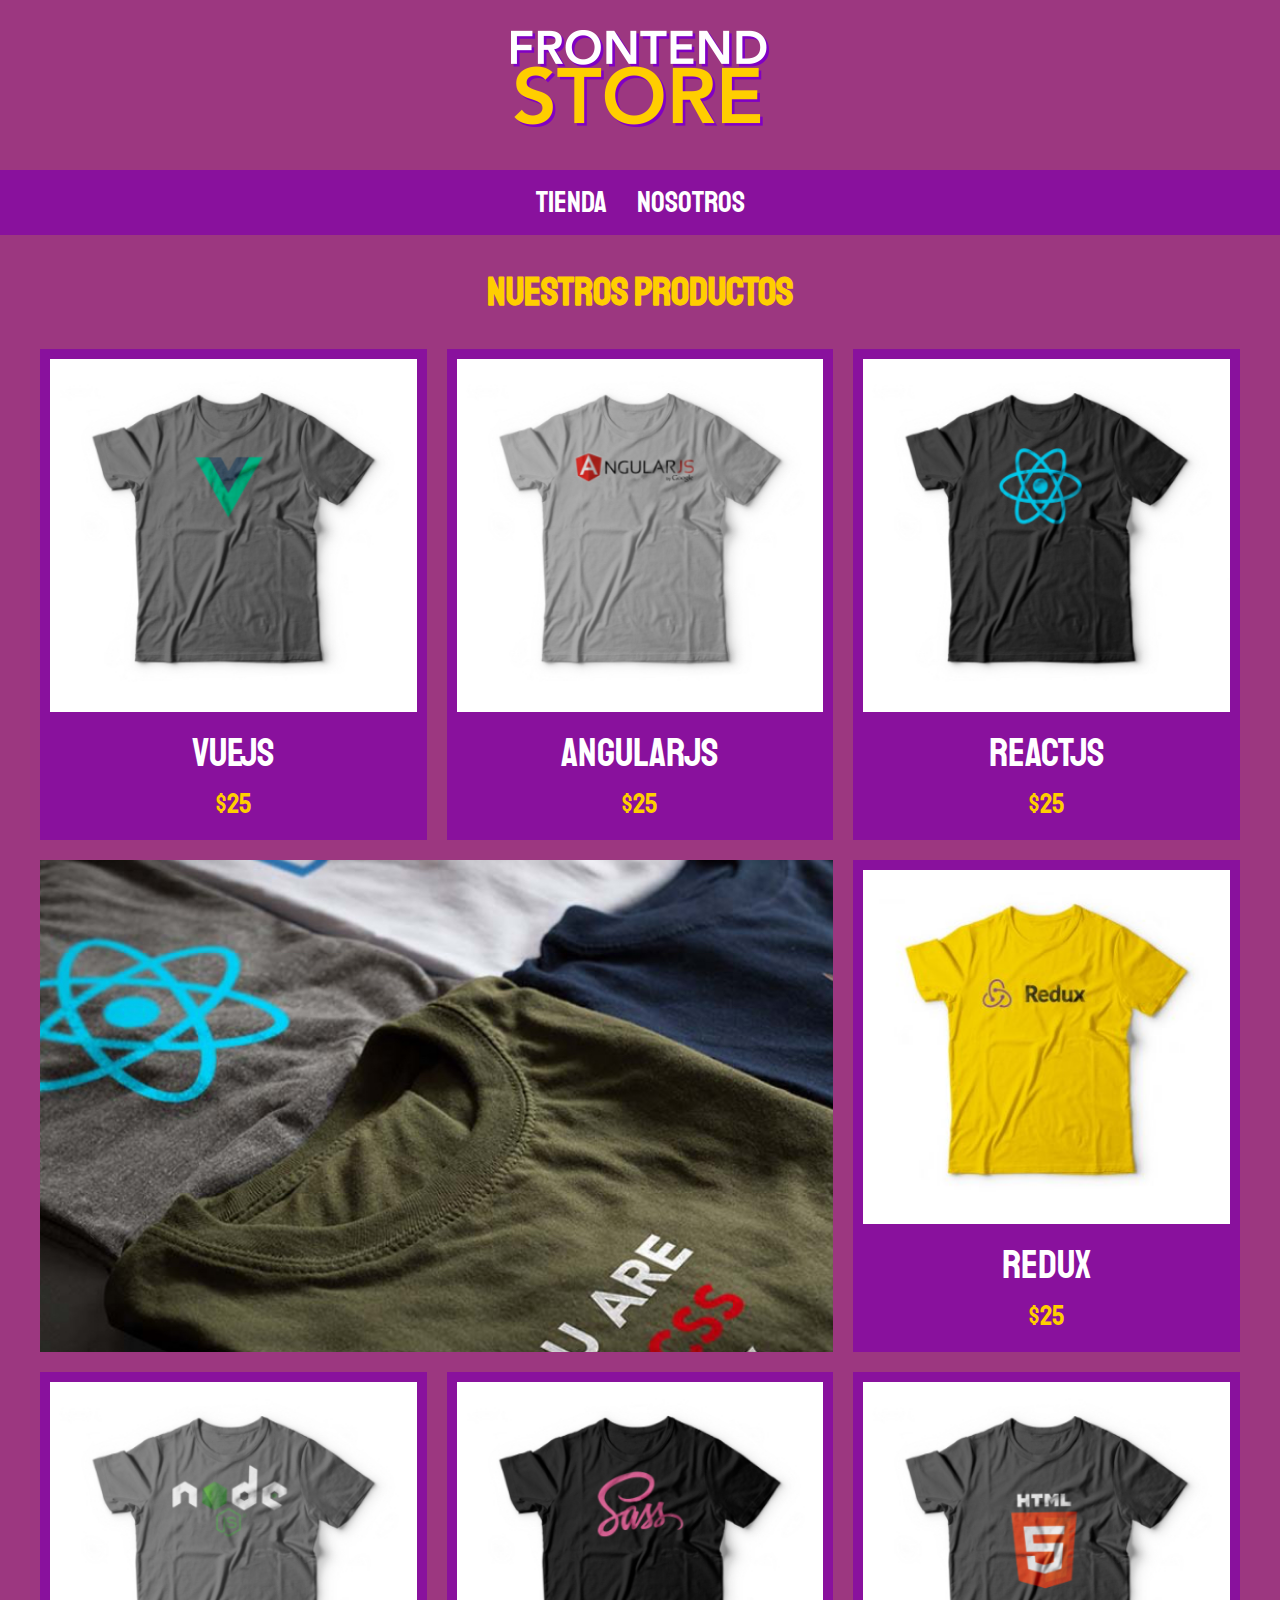
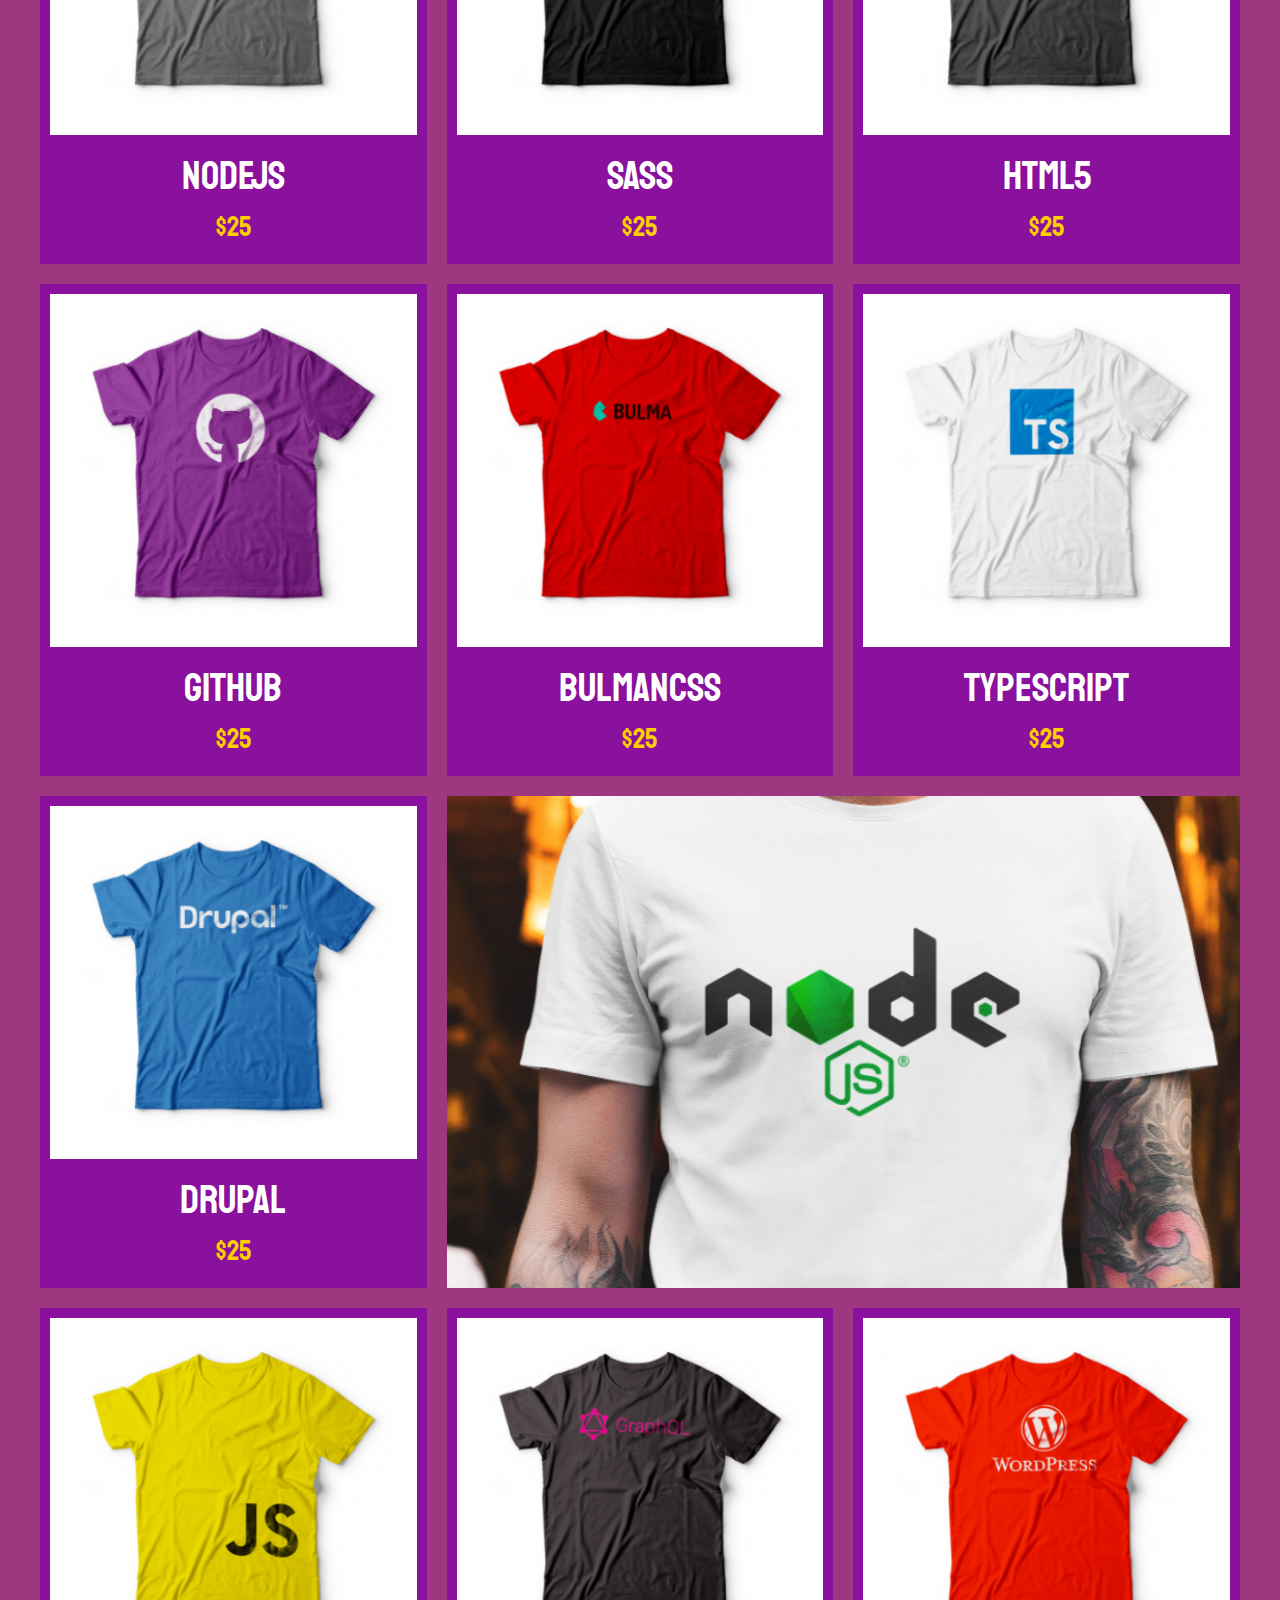
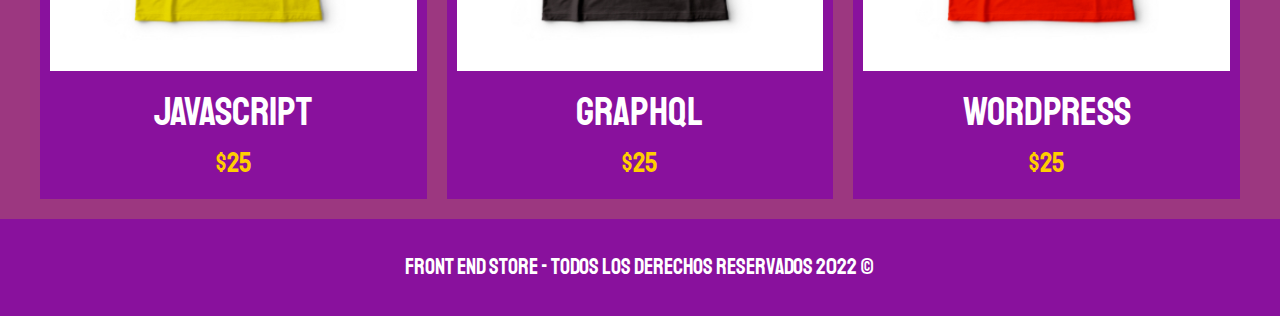
<file: index.html>
<!DOCTYPE html>
<html lang="en">

<head>
    <meta charset="UTF-8">
    <meta http-equiv="X-UA-Compatible" content="IE=edge">
    <meta name="viewport" content="width=device-width, initial-scale=1.0">
    <title>FrontEnd Store</title>
    <link rel="stylesheet" class="navegacion__enlace" href="css/normalize.css">
    <link class="navegacion__enlace" href="https://fonts.googleapis.com/css2?family=Staatliches&display=swap"
        rel="stylesheet">
    <link rel="stylesheet" class="navegacion__enlace" href="css/style.css">
</head>

<body>
    <header class="header">
        <a class="navegacion__enlace" href="index.html"><img class="header__logo" src="img/logo.png" alt="Logotipo"></a>
    </header>
    <nav class="navegacion">
        <a class="navegacion__enlace " href="tienda.html">Tienda</a>
        <a class="navegacion__enlace " href="nosotros.html">Nosotros</a>

    </nav>

    <main class="contenedor">
        <h1>NUESTROS PRODUCTOS</h1>
        <div class="grid">

            <div class="producto">
                <a href="producto.html"><img class="producto__imagen" src="img/1.jpg" alt="Imagen camiseta"></a>
                <div class="producto__informacion">
                    <p class="producto__nombre">VueJs</p>
                    <p class="producto__precio">$25</p>
                </div>
            </div>
            <div class="producto">
                <a href="producto.html"><img class="producto__imagen" src="img/2.jpg" alt="Imagen camiseta"></a>
                <div class="producto__informacion">
                    <p class="producto__nombre">AngularJs</p>
                    <p class="producto__precio">$25</p>
                </div>
            </div>
            <div class="producto">
                <a href="producto.html"><img class="producto__imagen" src="img/3.jpg" alt="Imagen camiseta"></a>
                <div class="producto__informacion">
                    <p class="producto__nombre">ReactJs</p>
                    <p class="producto__precio">$25</p>
                </div>
            </div>
            <div class="producto">
                <a href="producto.html"><img class="producto__imagen" src="img/4.jpg" alt="Imagen camiseta"></a>
                <div class="producto__informacion">
                    <p class="producto__nombre">Redux</p>
                    <p class="producto__precio">$25</p>
                </div>
            </div>
            <div class="producto">
                <a href="producto.html"><img class="producto__imagen" src="img/5.jpg" alt="Imagen camiseta"></a>
                <div class="producto__informacion">
                    <p class="producto__nombre">NodeJs</p>
                    <p class="producto__precio">$25</p>
                </div>
            </div>
            <div class="producto">
                <a href="producto.html"><img class="producto__imagen" src="img/6.jpg" alt="Imagen camiseta"></a>
                <div class="producto__informacion">
                    <p class="producto__nombre">SASS</p>
                    <p class="producto__precio">$25</p>
                </div>
            </div>
            <div class="producto">
                <a href="producto.html"><img class="producto__imagen" src="img/7.jpg" alt="Imagen camiseta"></a>
                <div class="producto__informacion">
                    <p class="producto__nombre">HTML5</p>
                    <p class="producto__precio">$25</p>
                </div>
            </div>
            <div class="producto">
                <a href="producto.html"><img class="producto__imagen" src="img/8.jpg" alt="Imagen camiseta"></a>
                <div class="producto__informacion">
                    <p class="producto__nombre">GitHub</p>
                    <p class="producto__precio">$25</p>
                </div>
            </div>
            <div class="producto">
                <a href="producto.html"><img class="producto__imagen" src="img/9.jpg" alt="Imagen camiseta"></a>
                <div class="producto__informacion">
                    <p class="producto__nombre">BulmanCSS</p>
                    <p class="producto__precio">$25</p>
                </div>
            </div>
            <div class="producto">
                <a href="producto.html"><img class="producto__imagen" src="img/10.jpg" alt="Imagen camiseta"></a>
                <div class="producto__informacion">
                    <p class="producto__nombre">TypeScript</p>
                    <p class="producto__precio">$25</p>
                </div>
            </div>
            <div class="producto">
                <a href="producto.html"><img class="producto__imagen" src="img/11.jpg" alt="Imagen camiseta"></a>
                <div class="producto__informacion">
                    <p class="producto__nombre">Drupal</p>
                    <p class="producto__precio">$25</p>
                </div>
            </div>
            <div class="producto">
                <a href="producto.html"><img class="producto__imagen" src="img/12.jpg" alt="Imagen camiseta"></a>
                <div class="producto__informacion">
                    <p class="producto__nombre">JavaScript</p>
                    <p class="producto__precio">$25</p>
                </div>
            </div>
            <div class="producto">
                <a href="producto.html"><img class="producto__imagen" src="img/13.jpg" alt="Imagen camiseta"></a>
                <div class="producto__informacion">
                    <p class="producto__nombre">GraphQl</p>
                    <p class="producto__precio">$25</p>
                </div>
            </div>
            <div class="producto">
                <a href="producto.html"><img class="producto__imagen" src="img/14.jpg" alt="Imagen camiseta"></a>
                <div class="producto__informacion">
                    <p class="producto__nombre">WordPress</p>
                    <p class="producto__precio">$25</p>
                </div>
            </div>
            <div class="grafico grafico--camisetas"></div>
            <div class="grafico grafico--node"></div>
        </div>
    </main>
   
    <footer class="footer">
        <p class="footer__texto">Front End Store - Todos los derechos Reservados 2022 &copy;</p>
    </footer>
</body>

</html>
</file>
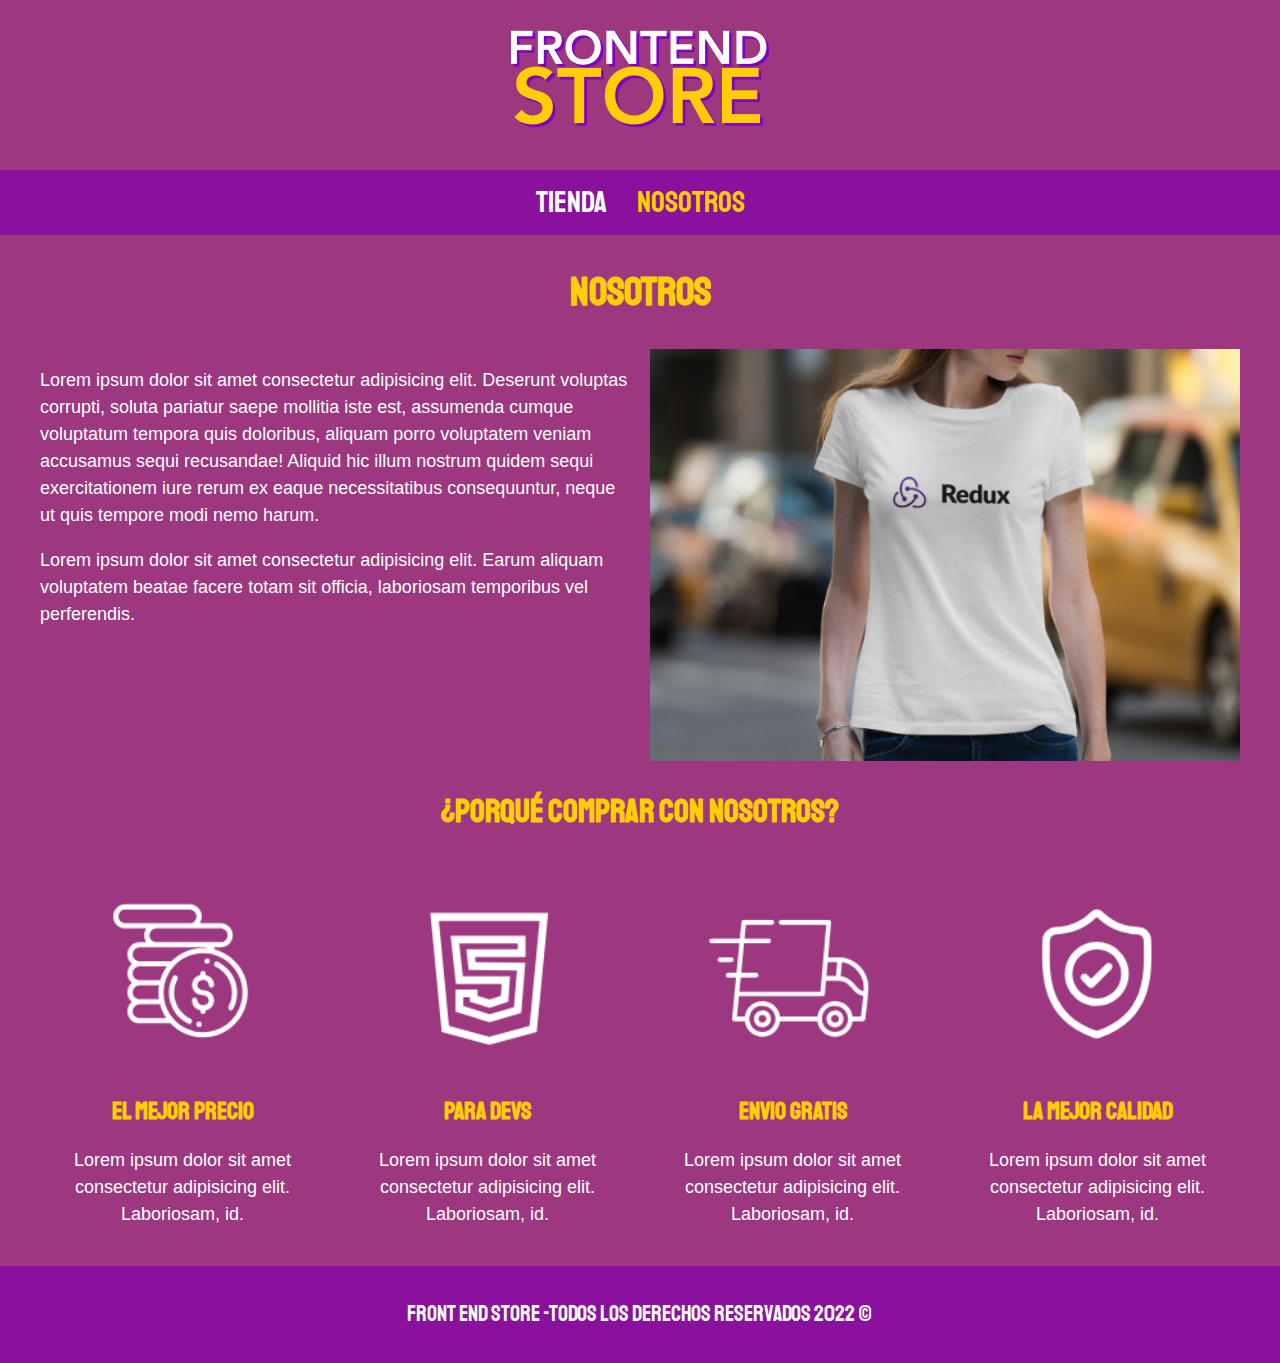
<file: nosotros.html>
<!DOCTYPE html>
<html lang="en">

<head>
    <meta charset="UTF-8">
    <meta http-equiv="X-UA-Compatible" content="IE=edge">
    <meta name="viewport" content="width=device-width, initial-scale=1.0">
    <title>Sobre nosotros</title>
    <link rel="stylesheet" class="navegacion__enlace" href="css/normalize.css">
    <link class="navegacion__enlace" href="https://fonts.googleapis.com/css2?family=Staatliches&display=swap"
        rel="stylesheet">
    <link rel="stylesheet" class="navegacion__enlace" href="css/style.css">
</head>

<body>
    <header class="header">
        <a class="navegacion__enlace" href="index.html"><img class="header__logo" src="img/logo.png" alt="Logotipo"></a>
    </header>
    <nav class="navegacion">
        <a class="navegacion__enlace " href="tienda.html">Tienda</a>
        <a class="navegacion__enlace navegacion__enlace--activo" href="nosotros.html">Nosotros</a>

    </nav>

    <main class="contenedor">
        <h1>NOSOTROS</h1>
        <div class="nosotros">
            <div class="nosotros__contenido">

                <p>Lorem ipsum dolor sit amet consectetur adipisicing elit. Deserunt voluptas corrupti, soluta pariatur
                    saepe mollitia iste est, assumenda cumque voluptatum tempora quis doloribus, aliquam porro
                    voluptatem veniam accusamus sequi recusandae! Aliquid hic illum nostrum quidem sequi exercitationem
                    iure rerum ex eaque necessitatibus consequuntur, neque ut quis tempore modi nemo harum.</p>
                <p>Lorem ipsum dolor sit amet consectetur adipisicing elit. Earum aliquam voluptatem beatae facere totam
                    sit officia, laboriosam temporibus vel perferendis.</p>
            </div>
            <img src="img/nosotros.jpg" alt="Imagen nosotros" class="nosotros__imagen">
        </div>
    </main>
    <section class="contenedor comprar">
        <h2 class="comprar__titulo">¿Porqué Comprar con Nosotros?</h2>

        <div class="bloques">
            <div class="bloque">
                <img class="bloque__imagen" src="img/icono_1.png" alt="Porqué comprar">
                <h3 class="bloque__titulo">El Mejor Precio</h3>
                <p>Lorem ipsum dolor sit amet consectetur adipisicing elit. Laboriosam, id.</p>
            </div><!--Fin bloque-->
            <div class="bloque">
              <img class="bloque__imagen" src="img/icono_2.png" alt="Porqué comprar">
                <h3 class="bloque__titulo">Para Devs</h3>
                <p>Lorem ipsum dolor sit amet consectetur adipisicing elit. Laboriosam, id.</p>
            </div><!--Fin bloque-->
            <div class="bloque">
              <img class="bloque__imagen" src="img/icono_3.png" alt="Porqué comprar">
                <h3 class="bloque__titulo">Envio Gratis</h3>
                <p>Lorem ipsum dolor sit amet consectetur adipisicing elit. Laboriosam, id.</p>
            </div><!--Fin bloque-->
            <div class="bloque">
               <img class="bloque__imagen" src="img/icono_4.png" alt="Porqué comprar">
                <h3 class="bloque__titulo">La Mejor Calidad</h3>
                <p>Lorem ipsum dolor sit amet consectetur adipisicing elit. Laboriosam, id.</p>
            </div><!--Fin bloque-->
        </div><!--Fin bloques-->
    </section>
    <footer class="footer">
        <p class="footer__texto">Front End Store -Todos los derechos Reservados 2022 &copy;</p>
    </footer>
</body>

</html>
</file>
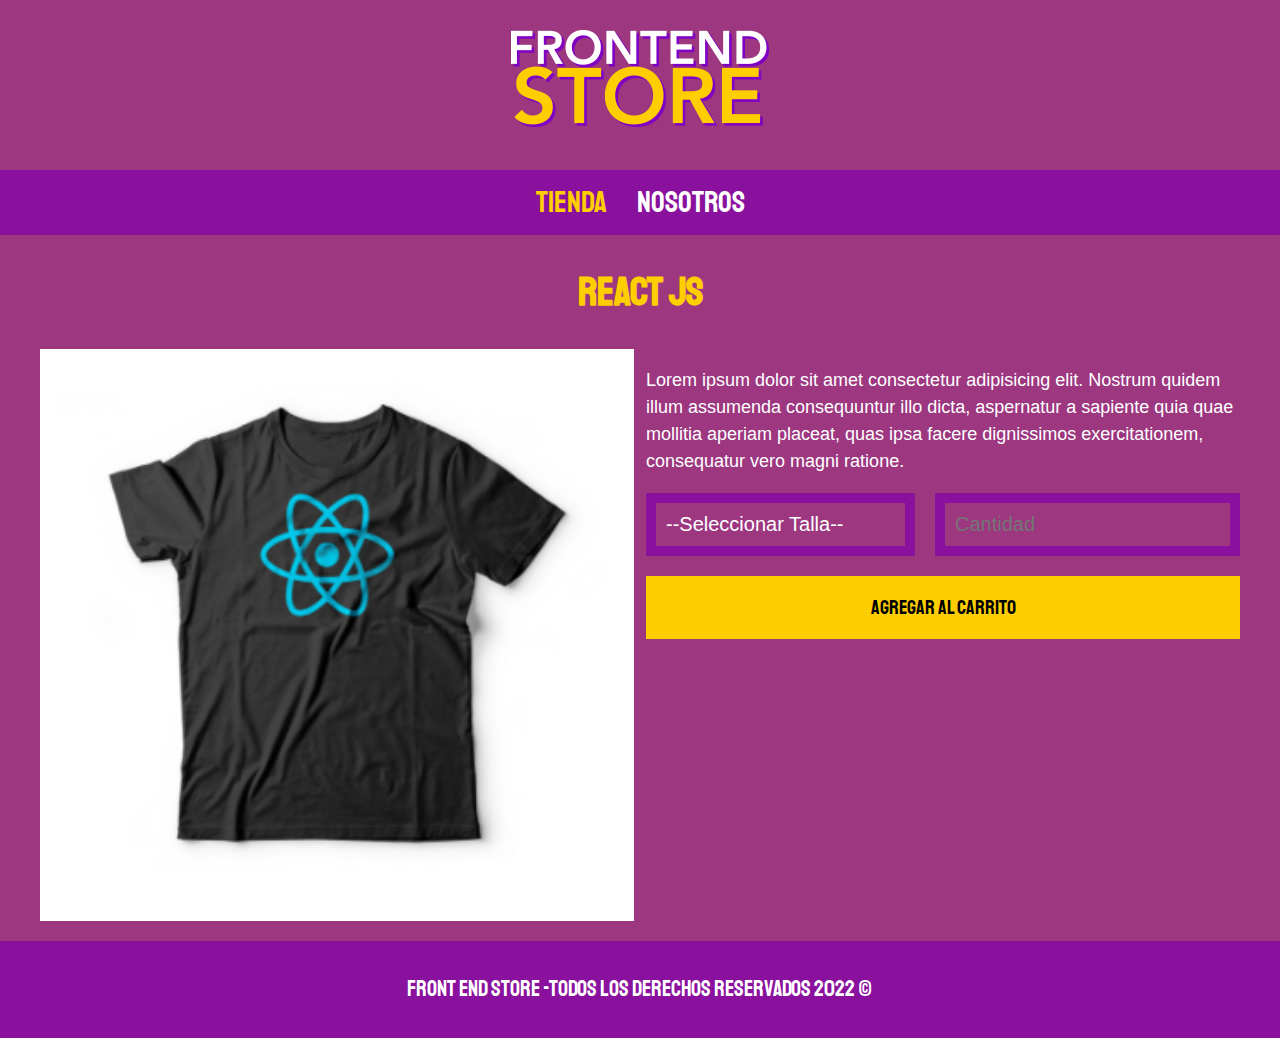
<file: producto.html>
<!DOCTYPE html>
<html lang="en">

<head>
    <meta charset="UTF-8">
    <meta http-equiv="X-UA-Compatible" content="IE=edge">
    <meta name="viewport" content="width=device-width, initial-scale=1.0">
    <title>Tienda</title>
    <link rel="stylesheet" class="navegacion__enlace" href="css/normalize.css">
    <link class="navegacion__enlace" href="https://fonts.googleapis.com/css2?family=Staatliches&display=swap"
        rel="stylesheet">
    <link rel="stylesheet" class="navegacion__enlace" href="css/style.css">
</head>

<body>
    <header class="header">
        <a class="navegacion__enlace" href="index.html"><img class="header__logo" src="img/logo.png" alt="Logotipo"></a>
    </header>
    <nav class="navegacion">
        <a class="navegacion__enlace navegacion__enlace--activo" href="productos.html">Tienda</a>
        <a class="navegacion__enlace" href="nosotros.html">Nosotros</a>

    </nav>

    <main class="contenedor">
        <h1>React JS</h1>
        <div class="camisa">
            <img src="img/3.jpg" alt="Imagen camiseta" class="camisa__imagen">
            <div class="camisa__contenido">
                <p>Lorem ipsum dolor sit amet consectetur adipisicing elit. Nostrum quidem illum assumenda consequuntur
                    illo dicta, aspernatur a sapiente quia quae mollitia aperiam placeat, quas ipsa facere dignissimos
                    exercitationem, consequatur vero magni ratione.</p>
                    <form class="formulario">
                        <select class="formulario__campo">
                            <option disabled selected>--Seleccionar Talla--</option>
                            <option>Pequeña</option>
                            <option>Mediana</option>
                            <option>Grande</option>
                        </select>
                        <input class="formulario__campo" type="number" placeholder="Cantidad" min="1">
                        <input class="formulario__submit" type="submit" value="Agregar al Carrito">

                    </form>
            </div>
        </div>
    </main>
    <footer class="footer">
        <p class="footer__texto">Front End Store -Todos los derechos Reservados 2022 &copy;</p>
    </footer>
</body>

</html>
</file>
<file: css/style.css>
:root {
    --primario: #9C3780;
    --primarioOscuro: #89119D;
    --secundario: #FFCE00;
    --secundarioOscuro: rgb(233, 187, 2);
    --blanco: #FFF;
    --negro: #000;

    --fuentePrincipal: 'Staatliches', cursive;
}

/****GLOBALES****/
html {
    box-sizing: border-box;
    font-size: 62.5%;
}

*, *:before, *:after {
    box-sizing: inherit;
}

body {
    background-color: var(--primario);
    font-size: 1.6rem;
    line-height: 1.5;
}

p {
    font-size: 1.8rem;
    font-family: Arial, Helvetica, sans-serif;
    color: var(--blanco);
}

a {
    text-decoration: none;

}

img {
    width: 100%;
}

.contenedor {
    max-width: 120rem;
    margin: 0 auto;
}

h1, h2, h3 {

    text-align: center;
    color: var(--secundario);
    font-family: var(--fuentePrincipal);
}

h1 {
    font-size: 4rem;
}

h2 {
    font-size: 3.2rem;
}

h3 {
    font-size: 2.4rem;
}

/****HEADER****/

.header {
    display: flex;
    justify-content: center;
}

.header__logo {
    margin: 3rem 0;
}

/****FOOTER****/

.footer {
    background-color: var(--primarioOscuro);
    padding: 1rem 0;
    margin-top: 2rem;
}

.footer__texto {
    text-align: center;
    font-family: var(--fuentePrincipal);
    font-size: 2.2rem;
}


/****NAVEGACION****/


.navegacion {
    background-color: var(--primarioOscuro);
    padding: 1rem 0;
    display: flex;
    justify-content: center;
    gap: 3rem;
}

.navegacion__enlace {
    font-family: var(--fuentePrincipal);
    color: var(--blanco);
    font-size: 3rem;
    /*  margin-right: 2rem;*/
}

/*.navegacion__enlace:last-of-type{
    margin-right: 0px;
}*/

.navegacion__enlace--activo,
.navegacion__enlace:hover {
    color: var(--secundario);
}

/****GRID****/

.grid {
    display: grid;
    grid-template-columns: 1fr 1fr;
    gap: 2rem;
}

@media (min-width: 768px) {
    .grid {
        grid-template-columns: 1fr 1fr 1fr;
    }
}

/****PRODUCTOS****/


.producto {
    background-color: var(--primarioOscuro);
    padding: 1rem;
}

.producto__nombre {

    font-size: 4rem;

}

.producto__precio {

    font-size: 2.8rem;
    color: var(--secundario);
}

.producto__nombre, .producto__precio {
    font-family: var(--fuentePrincipal);
    margin: 1rem 0;
    text-align: center;
    line-height: 1.2;

}

/****GRAFICOS****/

.grafico {

    min-height: 30rem;
    background-size: cover;
    background-repeat: no-repeat;
    grid-column: 1 / 3;

}

.grafico--node {
    background-image: url(../img/grafico2.jpg);
    grid-row: 8 / 9;


}

.grafico--camisetas {
    background-image: url(../img/grafico1.jpg);
    grid-row: 2 / 3;


}

@media (min-width: 768px) {
    .grafico--node {
        grid-row: 5 / 6;
        grid-column: 2 / 4;

    }


}

/****NOSOTROS****/
.nosotros {
    display: grid;
    grid-template-rows: repeat(2, auto);


}


@media (min-width: 768px) {
    .nosotros {


        grid-template-columns: repeat(2, 1fr);
        column-gap: 2rem;
    }
}


.nosotros__imagen {
    grid-row: 1 / 2;

}

@media (min-width: 768px) {
    .nosotros__imagen {
        grid-column: 2 / 3;
    }
}

/****BLOQUES****/

.bloques {
    display: grid;
    grid-template-columns: repeat(2, 1fr);
    gap: 2rem;
}

@media (min-width: 768px) {
    .bloques {
        grid-template-columns: repeat(4, 1fr);
    }
}

.bloque {
    text-align: center;
}

.bloque__titulo {
    margin: 0;
}

/****PAGINA DEL PRODUCTO****/


@media (min-width: 768PX) {

    .camisa {
        display: grid;
        grid-template-columns: repeat(2, 1fr);
        column-gap: 1.2rem;
    }
}

.formulario {
display: grid;
grid-template-columns: repeat(2, 1fr);
gap: 2rem;
}

.formulario__campo 
{
  /*  border-color: var(--primarioOscuro);
    border-width: 1rem;
    border-style: solid;*/
    border: 1rem solid var(--primarioOscuro);
    background-color: transparent;
    color: var(--blanco);
    font-size: 2rem;
    font-family: Arial, Helvetica, sans-serif;
    padding: 1rem;
    appearance: none;
}

.formulario__submit {
    border: none;
    background-color: var(--secundario);
    font-size: 2rem;
    font-family: var(--fuentePrincipal);
    padding: 2rem;
    transition: background-color .3s ease;
    grid-column: 1 / 3;
  
    
}
.formulario__submit:hover{
    cursor: pointer;
    background-color: var(--secundarioOscuro);
}
</file>
